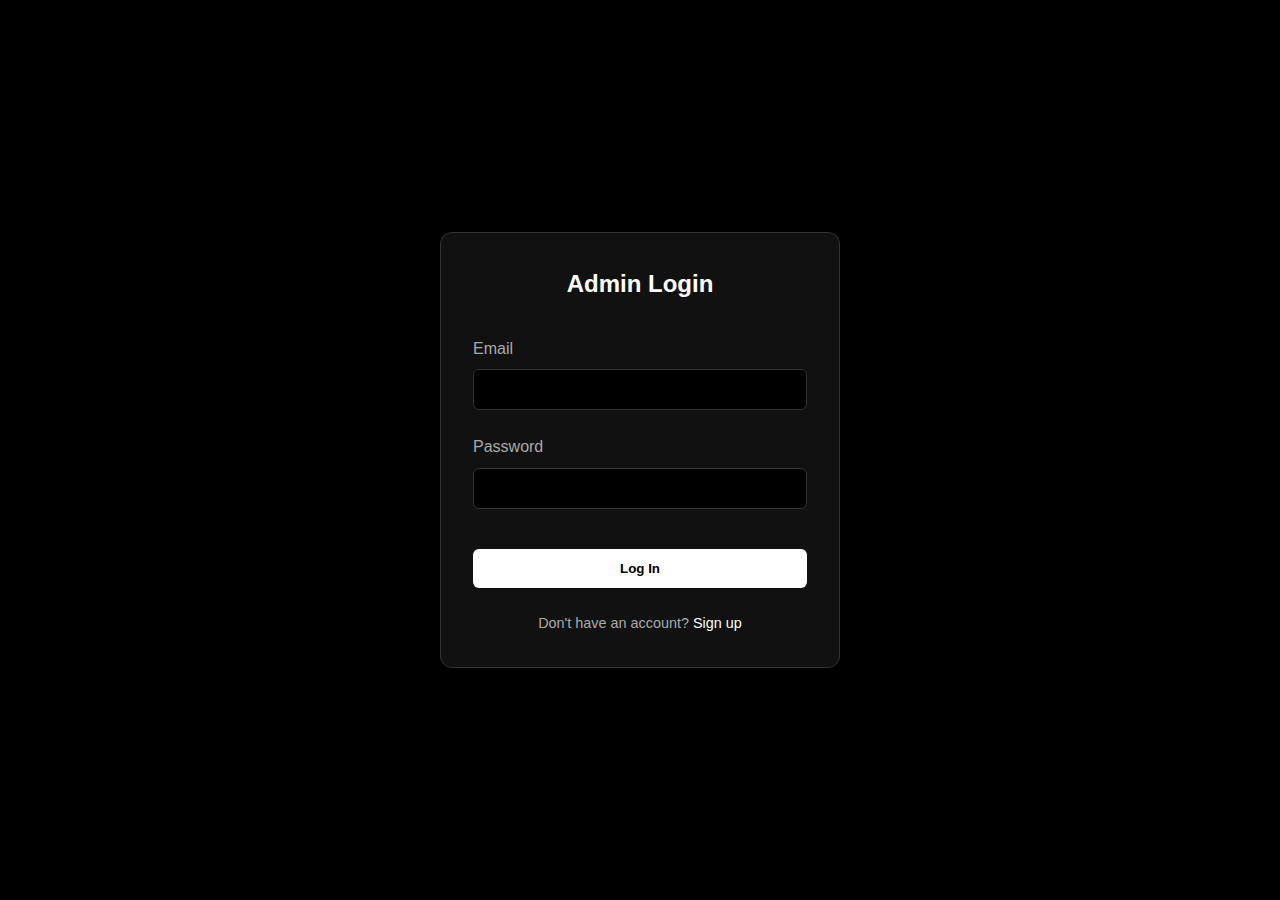
<file: frontend/login.html>
<!DOCTYPE html>
<html lang="en">

<head>
    <meta charset="UTF-8">
    <meta name="viewport" content="width=device-width, initial-scale=1.0">
    <title>Login - Profile Admin</title>
    <link rel="stylesheet" href="style.css">
    <style>
        body {
            display: flex;
            justify-content: center;
            align-items: center;
            min-height: 100vh;
            background-color: var(--bg-dark);
        }

        .auth-card {
            background: var(--bg-card);
            padding: 2rem;
            border-radius: 12px;
            border: 1px solid var(--border);
            width: 100%;
            max-width: 400px;
            box-shadow: 0 4px 6px -1px rgba(0, 0, 0, 0.1);
        }

        .auth-title {
            text-align: center;
            color: var(--text-primary);
            margin-bottom: 2rem;
            font-size: 1.5rem;
            font-weight: 700;
        }

        .form-group {
            margin-bottom: 1.5rem;
        }

        label {
            display: block;
            margin-bottom: 0.5rem;
            color: var(--text-secondary);
        }

        input {
            width: 100%;
            padding: 0.75rem;
            border-radius: 6px;
            border: 1px solid var(--border);
            background: var(--bg-dark);
            color: var(--text-primary);
        }

        button {
            width: 100%;
            padding: 0.75rem;
            background: var(--primary);
            color: var(--bg-dark);
            border: none;
            border-radius: 6px;
            font-weight: 600;
            cursor: pointer;
            margin-top: 1rem;
        }

        button:hover {
            opacity: 0.9;
        }

        .auth-link {
            text-align: center;
            margin-top: 1.5rem;
            color: var(--text-secondary);
            font-size: 0.9rem;
        }

        .auth-link a {
            color: var(--primary);
            text-decoration: none;
        }

        #message {
            margin-bottom: 1rem;
            padding: 0.75rem;
            border-radius: 6px;
            font-size: 0.9rem;
            display: none;
        }
    </style>
</head>

<body>
    <div class="auth-card">
        <div class="auth-title">Admin Login</div>
        <div id="message"></div>
        <form id="login-form">
            <div class="form-group">
                <label>Email</label>
                <input type="email" id="email" required>
            </div>
            <div class="form-group">
                <label>Password</label>
                <input type="password" id="password" required>
            </div>
            <button type="submit">Log In</button>
        </form>
        <div class="auth-link">
            Don't have an account? <a href="signup.html">Sign up</a>
        </div>
    </div>

    <script>
        const API = "";

        document.getElementById('login-form').addEventListener('submit', async (e) => {
            e.preventDefault();
            const email = document.getElementById('email').value;
            const password = document.getElementById('password').value;
            const msg = document.getElementById('message');

            const formData = new URLSearchParams();
            formData.append('username', email); // OAuth2 expects 'username'
            formData.append('password', password);

            try {
                const res = await fetch(`${API}/token`, {
                    method: 'POST',
                    headers: { 'Content-Type': 'application/x-www-form-urlencoded' },
                    body: formData
                });

                if (res.ok) {
                    const data = await res.json();
                    localStorage.setItem('token', data.access_token);
                    localStorage.setItem('user_email', email); // Store for basic info lookup
                    window.location.href = 'admin.html';
                } else {
                    const err = await res.json();
                    msg.style.display = 'block';
                    msg.style.background = 'rgba(239, 68, 68, 0.1)';
                    msg.style.color = '#ef4444';
                    msg.textContent = err.detail || 'Login failed';
                }
            } catch (err) {
                console.error(err);
                msg.style.display = 'block';
                msg.style.color = '#ef4444';
                msg.textContent = 'Connection error';
            }
        });
    </script>
</body>

</html>
</file>
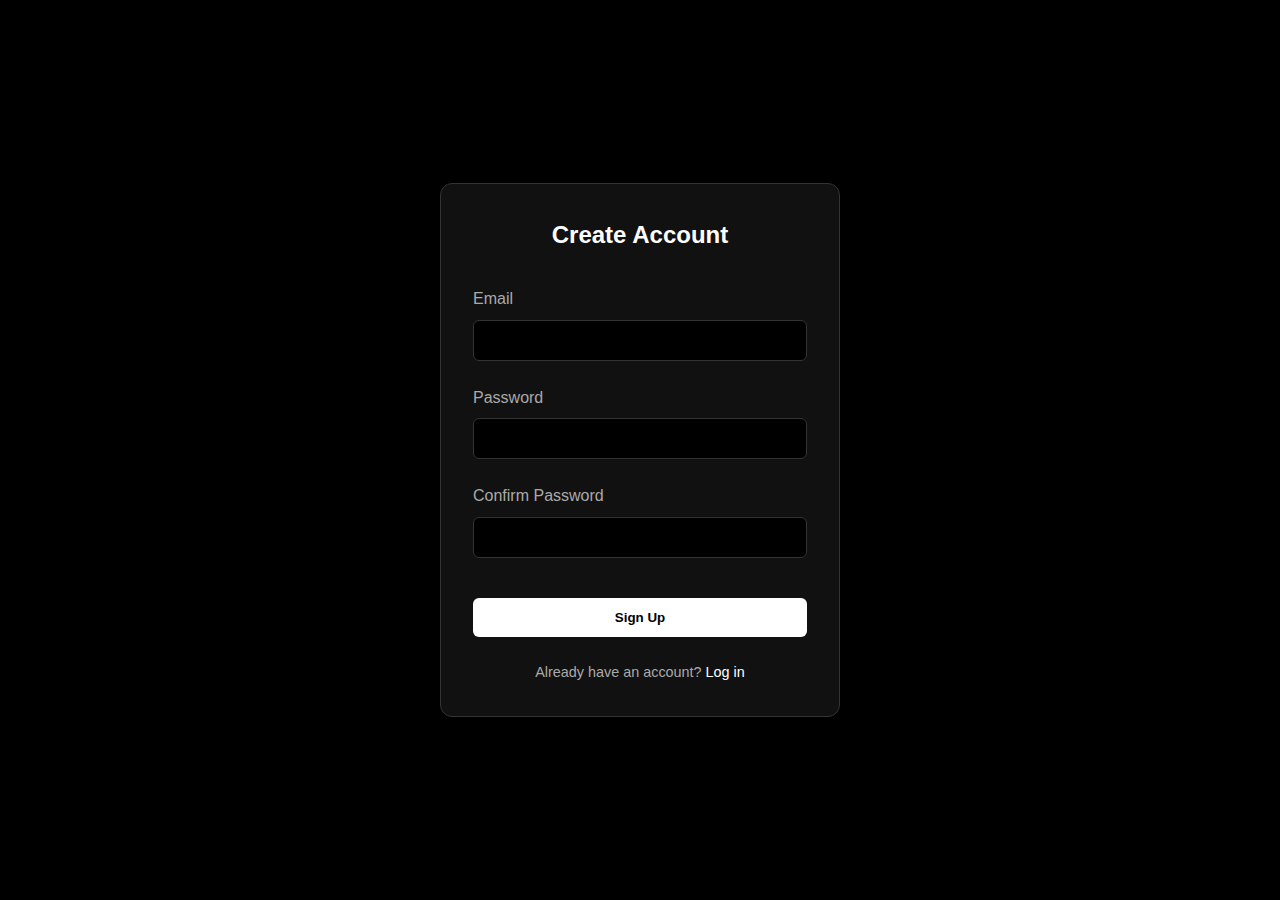
<file: frontend/signup.html>
<!DOCTYPE html>
<html lang="en">

<head>
    <meta charset="UTF-8">
    <meta name="viewport" content="width=device-width, initial-scale=1.0">
    <title>Sign Up - Profile Admin</title>
    <link rel="stylesheet" href="style.css">
    <style>
        body {
            display: flex;
            justify-content: center;
            align-items: center;
            min-height: 100vh;
            background-color: var(--bg-dark);
        }

        .auth-card {
            background: var(--bg-card);
            padding: 2rem;
            border-radius: 12px;
            border: 1px solid var(--border);
            width: 100%;
            max-width: 400px;
            box-shadow: 0 4px 6px -1px rgba(0, 0, 0, 0.1);
        }

        .auth-title {
            text-align: center;
            color: var(--text-primary);
            margin-bottom: 2rem;
            font-size: 1.5rem;
            font-weight: 700;
        }

        .form-group {
            margin-bottom: 1.5rem;
        }

        label {
            display: block;
            margin-bottom: 0.5rem;
            color: var(--text-secondary);
        }

        input {
            width: 100%;
            padding: 0.75rem;
            border-radius: 6px;
            border: 1px solid var(--border);
            background: var(--bg-dark);
            color: var(--text-primary);
        }

        button {
            width: 100%;
            padding: 0.75rem;
            background: var(--primary);
            color: var(--bg-dark);
            border: none;
            border-radius: 6px;
            font-weight: 600;
            cursor: pointer;
            margin-top: 1rem;
        }

        button:hover {
            opacity: 0.9;
        }

        .auth-link {
            text-align: center;
            margin-top: 1.5rem;
            color: var(--text-secondary);
            font-size: 0.9rem;
        }

        .auth-link a {
            color: var(--primary);
            text-decoration: none;
        }

        #message {
            margin-bottom: 1rem;
            padding: 0.75rem;
            border-radius: 6px;
            font-size: 0.9rem;
            display: none;
        }
    </style>
</head>

<body>
    <div class="auth-card">
        <div class="auth-title">Create Account</div>
        <div id="message"></div>
        <form id="signup-form">
            <div class="form-group">
                <label>Email</label>
                <input type="email" id="email" required>
            </div>
            <div class="form-group">
                <label>Password</label>
                <input type="password" id="password" required minlength="6">
            </div>
            <div class="form-group">
                <label>Confirm Password</label>
                <input type="password" id="confirm-password" required minlength="6">
            </div>
            <button type="submit">Sign Up</button>
        </form>
        <div class="auth-link">
            Already have an account? <a href="login.html">Log in</a>
        </div>
    </div>

    <script>
        const API = "";

        document.getElementById('signup-form').addEventListener('submit', async (e) => {
            e.preventDefault();
            const email = document.getElementById('email').value;
            const password = document.getElementById('password').value;
            const confirm = document.getElementById('confirm-password').value;
            const msg = document.getElementById('message');

            if (password !== confirm) {
                msg.style.display = 'block';
                msg.style.background = 'rgba(239, 68, 68, 0.1)';
                msg.style.color = '#ef4444';
                msg.textContent = "Passwords do not match";
                return;
            }

            try {
                const res = await fetch(`${API}/register?email=${encodeURIComponent(email)}&password=${encodeURIComponent(password)}`, {
                    method: 'POST'
                });

                if (res.ok) {
                    msg.style.display = 'block';
                    msg.style.background = 'rgba(34, 197, 94, 0.1)';
                    msg.style.color = '#22c55e';
                    msg.textContent = 'Account created! Redirecting...';
                    setTimeout(() => {
                        window.location.href = 'login.html';
                    }, 1500);
                } else {
                    const err = await res.json();
                    msg.style.display = 'block';
                    msg.style.background = 'rgba(239, 68, 68, 0.1)';
                    msg.style.color = '#ef4444';
                    msg.textContent = err.detail || 'Signup failed';
                }
            } catch (err) {
                console.error(err);
                msg.style.display = 'block';
                msg.style.color = '#ef4444';
                msg.textContent = 'Connection error';
            }
        });
    </script>
</body>

</html>
</file>
<file: frontend/style.css>
:root {
    --primary: #ffffff;
    --primary-light: #cccccc;
    --secondary: #666666;
    --bg-dark: #000000;
    --bg-card: #111111;
    --bg-card-hover: #1a1a1a;
    --text-primary: #ffffff;
    --text-secondary: #aaaaaa;
    --text-muted: #777777;
    --border: #333333;
    --gradient-1: linear-gradient(135deg, #ffffff 0%, #888888 100%);
    --gradient-2: linear-gradient(135deg, #ffffff 0%, #666666 100%);
}

* {
    margin: 0;
    padding: 0;
    box-sizing: border-box;
}

html {
    scroll-behavior: smooth;
}

body {
    font-family: 'Inter', -apple-system, BlinkMacSystemFont, sans-serif;
    background: var(--bg-dark);
    color: var(--text-primary);
    line-height: 1.6;
    overflow-x: hidden;
}

.container {
    max-width: 1200px;
    margin: 0 auto;
    padding: 0 2rem;
}

/* Navigation */
.navbar {
    position: fixed;
    top: 0;
    left: 0;
    right: 0;
    z-index: 100;
    padding: 1rem 2rem;
    background: rgba(0, 0, 0, 0.9);
    backdrop-filter: blur(20px);
    border-bottom: 1px solid var(--border);
}

.nav-container {
    max-width: 1200px;
    margin: 0 auto;
    display: flex;
    justify-content: space-between;
    align-items: center;
}

.logo {
    font-size: 1.5rem;
    font-weight: 700;
    color: var(--text-primary);
    text-decoration: none;
}

.nav-links {
    display: flex;
    gap: 2rem;
}

.nav-links a {
    color: var(--text-secondary);
    text-decoration: none;
    font-size: 0.9rem;
    font-weight: 500;
    transition: color 0.3s;
}

.nav-links a:hover {
    color: var(--text-primary);
}

.nav-toggle {
    display: none;
    background: none;
    border: none;
    color: var(--text-primary);
    font-size: 1.5rem;
    cursor: pointer;
}

/* Hero Section */
.hero {
    min-height: 100vh;
    display: flex;
    align-items: center;
    justify-content: space-between;
    padding: 8rem 2rem 4rem;
    max-width: 1200px;
    margin: 0 auto;
    gap: 4rem;
}

.hero-content {
    flex: 1;
}

.hero-badge {
    display: inline-block;
    padding: 0.5rem 1rem;
    background: transparent;
    border: 1px solid var(--text-primary);
    border-radius: 100px;
    font-size: 0.85rem;
    color: var(--text-primary);
    margin-bottom: 2rem;
}

.hero-title {
    font-size: clamp(2.5rem, 6vw, 4.5rem);
    font-weight: 800;
    line-height: 1.1;
    margin-bottom: 1.5rem;
    color: var(--text-primary);
}

.hero-title span {
    color: var(--text-primary);
}

.hero-subtitle {
    font-size: 1.5rem;
    color: var(--text-secondary);
    margin-bottom: 1rem;
}

.hero-description {
    font-size: 1.1rem;
    color: var(--text-muted);
    max-width: 500px;
    margin-bottom: 2rem;
}

.hero-buttons {
    display: flex;
    gap: 1rem;
    margin-bottom: 3rem;
}

.btn {
    padding: 1rem 2rem;
    border-radius: 100px;
    font-size: 1rem;
    font-weight: 600;
    text-decoration: none;
    cursor: pointer;
    transition: all 0.3s;
    border: none;
}

.btn-primary {
    background: var(--text-primary);
    color: var(--bg-dark);
}

.btn-primary:hover {
    transform: translateY(-2px);
    box-shadow: 0 10px 40px rgba(255, 255, 255, 0.2);
}

.btn-secondary {
    background: transparent;
    color: var(--text-primary);
    border: 1px solid var(--border);
}

.btn-secondary:hover {
    background: var(--bg-card);
}

.hero-social {
    display: flex;
    gap: 1.5rem;
}

.social-link {
    color: var(--text-muted);
    text-decoration: none;
    font-size: 0.9rem;
    transition: color 0.3s;
}

.social-link:hover {
    color: var(--text-primary);
}

.hero-visual {
    flex: 0 0 400px;
}

.hero-card {
    display: none;
    /* Hide old hero card */
}

.profile-img-hero {
    width: 350px;
    height: 350px;
    object-fit: cover;
    border-radius: 20px;
    border: 1px solid var(--border);
    box-shadow: 0 20px 40px rgba(0, 0, 0, 0.2);
    display: none;
    /* Hidden by default until loaded */
    animation: float 6s ease-in-out infinite;
}

@keyframes float {

    0%,
    100% {
        transform: translateY(0);
    }

    50% {
        transform: translateY(-20px);
    }
}

/* Sections */
.section {
    padding: 6rem 2rem;
}

.section-header {
    text-align: center;
    margin-bottom: 4rem;
}

.section-tag {
    display: inline-block;
    padding: 0.5rem 1rem;
    background: transparent;
    border: 1px solid var(--text-primary);
    border-radius: 100px;
    font-size: 0.85rem;
    color: var(--text-primary);
    margin-bottom: 1rem;
}

.section-title {
    font-size: clamp(2rem, 4vw, 3rem);
    font-weight: 700;
    max-width: 600px;
    margin: 0 auto;
    color: var(--text-primary);
}

/* About Section */
.about-content {
    display: flex;
    justify-content: space-between;
    align-items: center;
    gap: 4rem;
}

.about-text {
    flex: 1;
}

.about-text p {
    font-size: 1.2rem;
    color: var(--text-secondary);
    line-height: 1.8;
}

.about-stats {
    display: flex;
    gap: 3rem;
}

.stat-item {
    text-align: center;
}

.stat-number {
    display: block;
    font-size: 3rem;
    font-weight: 800;
    color: var(--text-primary);
}

.stat-label {
    color: var(--text-muted);
    font-size: 0.9rem;
}

/* Projects Section - Row Layout */
.project-filters {
    display: flex;
    flex-wrap: wrap;
    gap: 1rem;
    margin-bottom: 3rem;
    justify-content: center;
}

.filter-btn {
    padding: 0.5rem 1.5rem;
    border-radius: 100px;
    background: var(--bg-card);
    border: 1px solid var(--border);
    color: var(--text-muted);
    cursor: pointer;
    transition: all 0.3s;
    font-size: 0.9rem;
}

.filter-btn:hover,
.filter-btn.active {
    background: var(--text-primary);
    color: var(--bg-dark);
    border-color: var(--text-primary);
}

.project-search-container {
    width: 100%;
    max-width: 400px;
    margin: 1rem auto 2rem;
    position: relative;
}

.project-search-input {
    width: 100%;
    padding: 0.8rem 1.2rem;
    border-radius: 100px;
    background: var(--bg-card);
    border: 1px solid var(--border);
    color: var(--text-primary);
    font-size: 1rem;
    outline: none;
    transition: all 0.3s;
}

.project-search-input:focus {
    border-color: var(--text-primary);
    box-shadow: 0 0 0 2px rgba(255, 255, 255, 0.1);
}

.projects-grid {
    display: flex;
    flex-direction: column;
    gap: 4rem;
}

.project-row {
    display: grid;
    grid-template-columns: 1.2fr 0.8fr;
    /* Content takes more space, images less */
    gap: 2rem;
    /* Reduced gap */
    align-items: center;
    /* Center vertically */
    padding: 1.5rem;
    /* Reduced padding */
    background: var(--bg-card);
    border: 1px solid var(--border);
    border-radius: 20px;
    transition: all 0.3s ease;
}

.project-row:hover {
    border-color: var(--text-secondary);
    transform: translateY(-3px);
}

.project-content {
    display: flex;
    flex-direction: column;
    gap: 1rem;
    /* Reduced gap */
}

.project-header {
    margin-bottom: 0.25rem;
}

.project-title {
    font-size: 1.5rem;
    /* Reduced font size */
    font-weight: 700;
    margin-bottom: 0.25rem;
    background: linear-gradient(to right, #fff, #aaa);
    -webkit-background-clip: text;
    background-clip: text;
    -webkit-text-fill-color: transparent;
}

.project-oneliner {
    font-size: 1rem;
    /* Reduced font size */
    color: var(--text-primary);
    font-weight: 500;
}

.project-tech-logos {
    display: flex;
    flex-wrap: wrap;
    gap: 0.75rem;
    margin: 0.75rem 0;
}

.tech-logo {
    width: 24px;
    /* Smaller logos */
    height: 24px;
    opacity: 0.7;
    transition: opacity 0.3s;
}

.tech-logo:hover {
    opacity: 1;
}

.project-description {
    color: var(--text-secondary);
    line-height: 1.6;
    font-size: 0.95rem;
    /* Reduced font size */
    white-space: pre-wrap;
}

.project-links {
    display: flex;
    gap: 0.75rem;
    margin-top: 0.5rem;
}

.project-link {
    display: inline-flex;
    align-items: center;
    gap: 0.5rem;
    color: var(--text-primary);
    text-decoration: none;
    font-weight: 500;
    font-size: 0.9rem;
    padding: 0.4rem 0.8rem;
    /* Smaller padding */
    border: 1px solid var(--border);
    border-radius: 6px;
    transition: all 0.3s;
}

.project-link:hover {
    background: var(--text-primary);
    color: var(--bg-main);
    border-color: var(--text-primary);
}

.project-images {
    height: 220px;
    /* Fixed height for compactness */
    width: 100%;
    overflow: hidden;
    border-radius: 12px;
}

.project-img {
    width: 100%;
    height: 100%;
    object-fit: cover;
    border-radius: 12px;
}

/* Swiper Carousel Customization */
.swiper {
    width: 100%;
    height: 100%;
    border-radius: 12px;
}

.swiper-slide {
    display: flex;
    justify-content: center;
    align-items: center;
    background: #000;
}

.swiper-slide img {
    display: block;
    width: 100%;
    height: 100%;
    object-fit: cover;
    /* Cover for better visual in small frame */
    border-radius: 12px;
}

.swiper-pagination-bullet {
    background: #fff;
    opacity: 0.5;
}

.swiper-pagination-bullet-active {
    background: #fff;
    /* Active color */
    opacity: 1;
}

.swiper-button-next,
.swiper-button-prev {
    color: #fff;
    /* Arrow color */
    background: rgba(0, 0, 0, 0.5);
    width: 40px;
    height: 40px;
    border-radius: 50%;
    backdrop-filter: blur(4px);
}

.logo-marquee-item.text-only {
    padding: 0 1rem;
    font-weight: 600;
}

.swiper-button-next:after,
.swiper-button-prev:after {
    font-size: 18px;
    font-weight: bold;
}

.timeline {
    max-width: 800px;
    margin: 0 auto;
}

.timeline-item {
    position: relative;
    padding: 2rem;
    background: var(--bg-card);
    border-radius: 16px;
    border: 1px solid var(--border);
    margin-bottom: 1.5rem;
    transition: all 0.3s;
}

.timeline-item:hover {
    border-color: var(--text-primary);
}

.timeline-header {
    display: flex;
    justify-content: space-between;
    align-items: flex-start;
    margin-bottom: 1rem;
}

.timeline-role {
    font-size: 1.25rem;
    font-weight: 600;
    color: var(--text-primary);
}

.timeline-company {
    color: var(--text-secondary);
    font-size: 1rem;
    margin-top: 0.25rem;
}

.timeline-date {
    color: var(--text-muted);
    font-size: 0.9rem;
    white-space: nowrap;
}

.timeline-description {
    color: var(--text-secondary);
    font-size: 0.95rem;
    line-height: 1.7;
}

/* Skills Grid */
.skills-grid {
    display: grid;
    grid-template-columns: repeat(auto-fit, minmax(280px, 1fr));
    gap: 1.5rem;
    max-width: 900px;
    margin: 0 auto;
}

.skill-card {
    padding: 1.5rem;
    background: var(--bg-card);
    border-radius: 16px;
    border: 1px solid var(--border);
    transition: all 0.3s;
}

.skill-card:hover {
    border-color: var(--text-primary);
}

.skill-title {
    font-size: 1.1rem;
    font-weight: 600;
    margin-bottom: 0.5rem;
    color: var(--text-primary);
}

.skill-content {
    color: var(--text-secondary);
    font-size: 0.95rem;
}

.skill-logos {
    display: flex;
    flex-wrap: wrap;
    gap: 1rem;
    justify-content: center;
}

.skill-logo {
    width: 40px;
    height: 40px;
    object-fit: contain;
    opacity: 0.8;
    transition: all 0.3s;
}

.skill-logo:hover {
    opacity: 1;
    transform: scale(1.2);
}

/* Logo Marquee - Infinite Scroll */
.logo-marquee {
    position: relative;
    overflow: hidden;
    margin: 2rem 0 3rem;
    padding: 1rem 0;
}

.logo-marquee::before,
.logo-marquee::after {
    content: '';
    position: absolute;
    top: 0;
    bottom: 0;
    width: 100px;
    z-index: 10;
    pointer-events: none;
}

.logo-marquee::before {
    left: 0;
    background: linear-gradient(to right, var(--bg-dark) 0%, transparent 100%);
}

.logo-marquee::after {
    right: 0;
    background: linear-gradient(to left, var(--bg-dark) 0%, transparent 100%);
}

.logo-marquee-track {
    display: flex;
    animation: marquee 30s linear infinite;
    width: max-content;
}

.logo-marquee-track:hover {
    animation-play-state: paused;
}

.logo-marquee-content {
    display: flex;
    align-items: center;
    gap: 3rem;
    padding: 0 1.5rem;
}

.logo-marquee-item {
    display: flex;
    align-items: center;
    gap: 1rem;
    padding: 0.75rem;
    background: transparent;
    border: none;
    font-size: 1.25rem;
    font-weight: 500;
    color: var(--text-secondary);
    white-space: nowrap;
    transition: all 0.3s ease;
}

.logo-marquee-item:hover {
    color: var(--text-primary);
    transform: scale(1.1);
}

.logo-marquee-item svg,
.logo-marquee-item img {
    width: 48px;
    height: 48px;
    object-fit: contain;
}

@keyframes marquee {
    0% {
        transform: translateX(0);
    }

    100% {
        transform: translateX(-50%);
    }
}

@media (prefers-reduced-motion: reduce) {
    .logo-marquee-track {
        animation: none;
    }
}

/* Contact Section */
.contact {
    background: var(--bg-card);
}

.contact-content {
    display: flex;
    justify-content: center;
    align-items: center;
    gap: 4rem;
    flex-wrap: wrap;
}

.contact-email {
    font-size: 2rem;
    font-weight: 700;
    color: var(--text-primary);
}

.contact-phone {
    color: var(--text-secondary);
    font-size: 1.1rem;
    margin-top: 0.5rem;
}

.contact-links {
    display: flex;
    gap: 2rem;
}

.contact-link {
    color: var(--text-primary);
    text-decoration: none;
    font-size: 1.1rem;
    font-weight: 500;
    transition: color 0.3s;
}

.contact-link:hover {
    color: var(--text-secondary);
}

/* Footer */
.footer {
    padding: 2rem;
    text-align: center;
    color: var(--text-muted);
    font-size: 0.9rem;
    border-top: 1px solid var(--border);
}

/* Admin Panel */
.admin-fab {
    position: fixed;
    bottom: 2rem;
    right: 2rem;
    width: 56px;
    height: 56px;
    border-radius: 50%;
    background: var(--text-primary);
    color: var(--bg-dark);
    border: none;
    font-size: 1.5rem;
    cursor: pointer;
    box-shadow: 0 4px 20px rgba(255, 255, 255, 0.2);
    transition: transform 0.3s;
    z-index: 99;
}

.admin-fab:hover {
    transform: scale(1.1);
}

.admin-panel {
    position: fixed;
    bottom: 6rem;
    right: 2rem;
    width: 320px;
    background: var(--bg-card);
    border: 1px solid var(--border);
    border-radius: 16px;
    padding: 1.5rem;
    z-index: 100;
    box-shadow: 0 20px 60px rgba(0, 0, 0, 0.8);
}

.admin-panel.hidden {
    display: none;
}

.admin-header {
    display: flex;
    justify-content: space-between;
    align-items: center;
    margin-bottom: 1rem;
}

.admin-header h3 {
    font-size: 1.1rem;
    color: var(--text-primary);
}

.close-btn {
    background: none;
    border: none;
    color: var(--text-muted);
    font-size: 1.5rem;
    cursor: pointer;
}

.admin-section {
    display: flex;
    flex-direction: column;
    gap: 0.75rem;
}

.admin-section h4 {
    font-size: 0.9rem;
    color: var(--text-muted);
}

.admin-section input {
    padding: 0.75rem 1rem;
    background: var(--bg-dark);
    border: 1px solid var(--border);
    border-radius: 8px;
    color: var(--text-primary);
    font-size: 0.9rem;
}

.admin-section input:focus {
    outline: none;
    border-color: var(--text-primary);
}

/* Responsive */
@media (max-width: 768px) {
    .nav-links {
        display: none;
    }

    .nav-toggle {
        display: block;
    }

    .hero {
        flex-direction: column;
        text-align: center;
        padding-top: 6rem;
    }

    .hero-content {
        order: 2;
    }

    .hero-visual {
        order: 1;
        flex: 0 0 200px;
    }

    .hero-card {
        height: 200px;
    }

    .hero-buttons {
        justify-content: center;
    }

    .hero-social {
        justify-content: center;
    }

    .about-content {
        flex-direction: column;
        text-align: center;
    }

    .contact-content {
        flex-direction: column;
        text-align: center;
    }

    .projects-grid {
        grid-template-columns: 1fr;
    }
}

/* Contact Section Improvements */
.contact-content {
    max-width: 600px;
    margin: 0 auto;
    text-align: center;
}

.contact-info {
    margin-bottom: 2rem;
}

.contact-email,
.contact-phone {
    font-size: 1.5rem;
    color: var(--text-secondary);
    margin-bottom: 0.5rem;
    font-weight: 500;
}

.contact-links {
    display: flex;
    justify-content: center;
    gap: 1.5rem;
    margin-top: 2rem;
}

.contact-link {
    display: inline-flex;
    align-items: center;
    justify-content: center;
    padding: 1rem 2rem;
    border: 1px solid var(--border);
    border-radius: 50px;
    background: var(--bg-card);
    color: var(--text-primary);
    text-decoration: none;
    font-weight: 600;
    transition: all 0.3s ease;
}

.contact-link:hover {
    background: var(--text-primary);
    color: var(--bg-dark);
    transform: translateY(-2px);
    box-shadow: 0 5px 15px rgba(255, 255, 255, 0.1);
}


/* Hobbies Section */
.hobbies-grid {
    display: grid;
    grid-template-columns: repeat(auto-fit, minmax(250px, 1fr));
    gap: 1.5rem;
}

.hobby-card {
    background: var(--bg-card);
    padding: 1.5rem;
    border-radius: 16px;
    border: 1px solid var(--border);
    transition: transform 0.3s ease;
    text-align: center;
}

.hobby-card:hover {
    transform: translateY(-5px);
    border-color: var(--text-primary);
}

.hobby-name {
    font-size: 1.25rem;
    margin-bottom: 0.5rem;
    color: var(--text-primary);
}

.hobby-desc {
    color: var(--text-secondary);
    font-size: 0.95rem;
}

/* Contact Tweak - Smaller & Centered */
.section.contact {
    padding: 4rem 0 2rem;
    display: flex;
    justify-content: center;
    text-align: center;
}

.contact .container {
    width: 100%;
    display: flex;
    flex-direction: column;
    align-items: center;
}

.contact-content {
    max-width: 600px;
    width: 100%;
    margin: 0 auto;
    display: flex;
    flex-direction: column;
    align-items: center;
}

.contact-email,
.contact-phone {
    font-size: 1.25rem;
    color: var(--text-secondary);
    margin-bottom: 0.5rem;
    font-weight: 500;
}

/* Loading State - Hide elements until content loads */
.loading-hidden {
    opacity: 0;
    visibility: hidden;
    transition: opacity 0.4s ease-out, visibility 0.4s ease-out;
}

.loading-hidden.loaded {
    opacity: 1;
    visibility: visible;
}

/* Full Page Loader Overlay */
.loading-overlay {
    position: fixed;
    top: 0;
    left: 0;
    right: 0;
    bottom: 0;
    background: var(--bg-dark);
    display: flex;
    justify-content: center;
    align-items: center;
    z-index: 9999;
    opacity: 1;
    transition: opacity 0.5s ease-out, visibility 0.5s ease-out;
}

.loading-overlay.hidden {
    opacity: 0;
    visibility: hidden;
    pointer-events: none;
}

/* Bouncing Ball Loader */
.loader {
    height: 60px;
    aspect-ratio: 2;
    position: relative;
}

.loader:before {
    content: "";
    position: absolute;
    inset: 100% 75% -3px 0;
    background: #333333;
    animation: l4-0 1s linear infinite alternate;
}

.loader:after {
    content: "";
    position: absolute;
    inset: auto 42.5% 0;
    aspect-ratio: 1;
    border-radius: 50%;
    background: #ffffff;
    animation:
        l4-1 1s cubic-bezier(0, 700, 1, 700) infinite alternate,
        l4-2 1s linear infinite alternate;
}

@keyframes l4-0 {

    0%,
    30% {
        translate: 0% -2px;
        rotate: 20deg;
    }

    70%,
    to {
        translate: 300% -2px;
        rotate: -20deg;
    }
}

@keyframes l4-1 {

    0%,
    2% {
        bottom: 0%;
    }

    98%,
    to {
        bottom: .1%;
    }
}

@keyframes l4-2 {
    0% {
        translate: -220%;
    }

    to {
        translate: 220%;
    }
}
</file>
